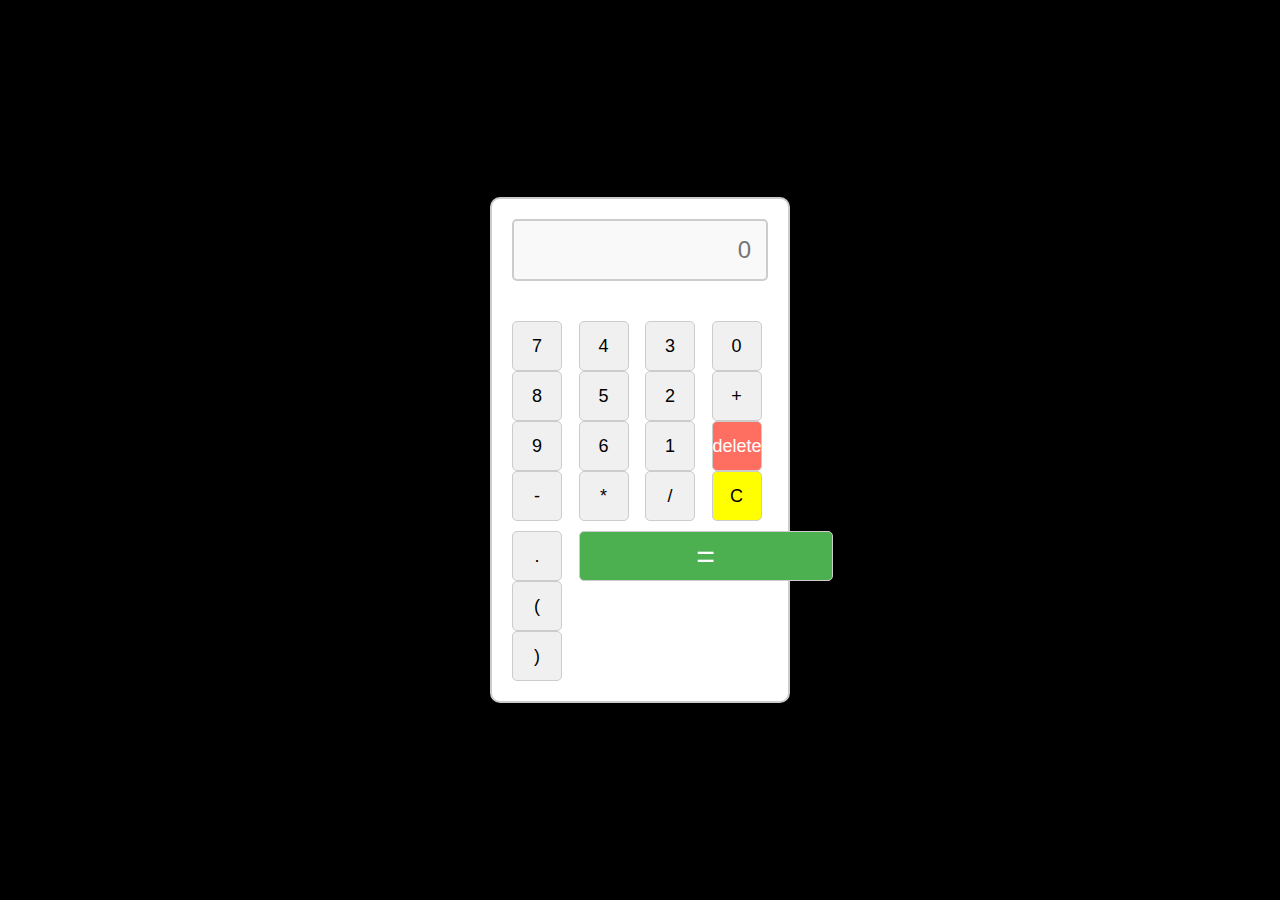
<file: basic projects/calculator/index.html>
<!DOCTYPE html>
<html lang="en">
  <head>
    <meta charset="UTF-8" />
    <meta name="viewport" content="width=device-width, initial-scale=1.0" />
    <title>calculator</title>
    <link
      rel="stylesheet"
      href="style.css
    "
    />
  </head>
  <body>
    <div id="calculator-container">
      <input type="text" id="inputEl" placeholder="0" />
      <div id="btn-container">
        <div>
          <button id="btn">7</button>
          <button id="btn">8</button>
          <button id="btn">9</button>
          <button id="btn">-</button>
        </div>
        <div>
          <button id="btn">4</button>
          <button id="btn">5</button>
          <button id="btn">6</button>
          <button id="btn">*</button>
        </div>
        <div>
          <button id="btn">3</button>
          <button id="btn">2</button>
          <button id="btn">1</button>
          <button id="btn">/</button>
        </div>
        <div>
          <button id="btn">0</button>
          <button id="btn">+</button>
          <button id="delete">delete</button>
          <button id="clearBtn">C</button>
          </div>
          <div>
            <button id="btn">.</button>
            <button id="btn">(</button>
            <button id="btn">)</button>
          </div>
        <button id="equalBtn">=</button>
      </div>
    </div>
  </body>
  <script src="app.js"></script>
</html>
</file>
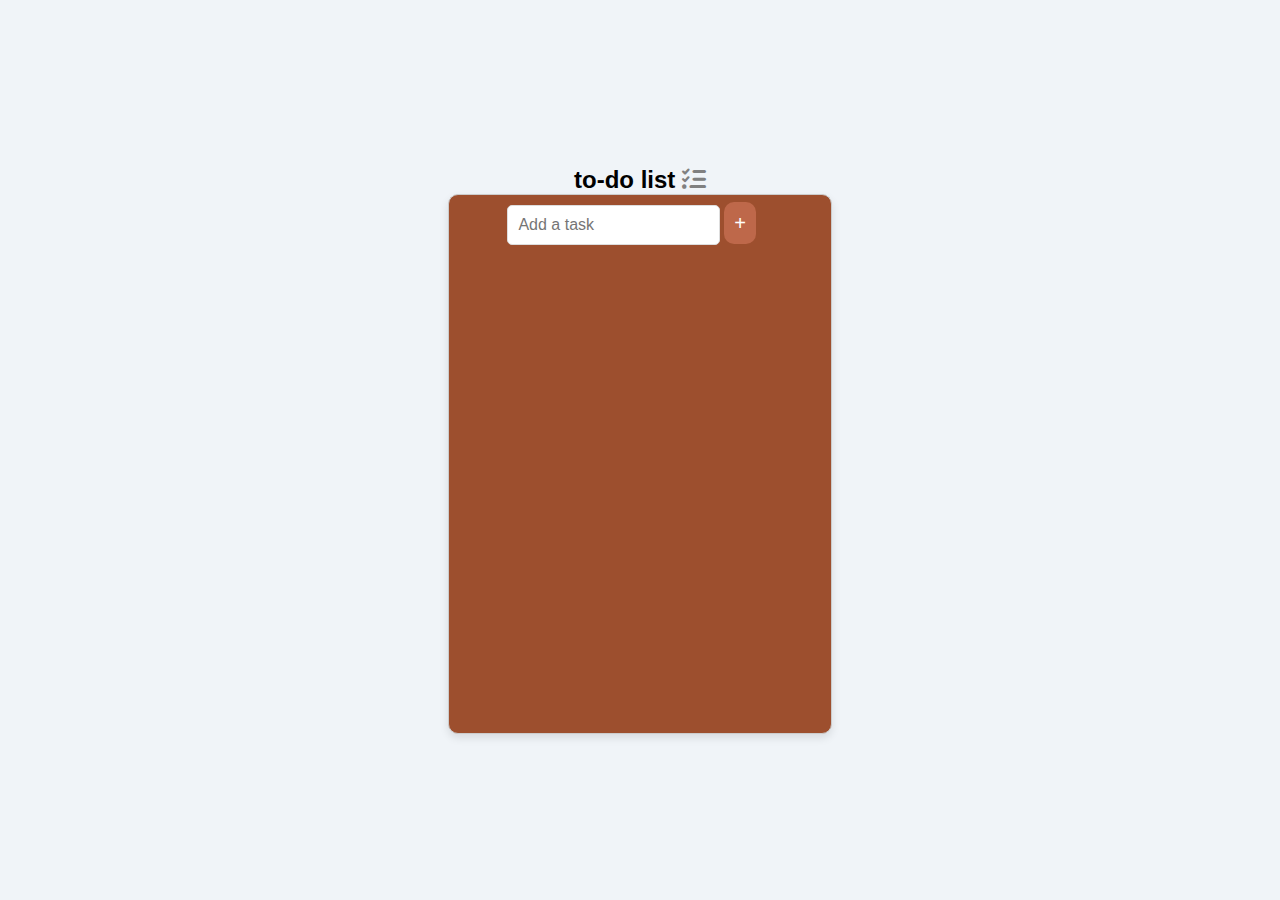
<file: basic projects/to do list/index.html>
<!DOCTYPE html>
<html lang="en">
  <head>
    <meta charset="UTF-8" />
    <meta name="viewport" content="width=device-width, initial-scale=1.0" />
    <title>To-do list</title>
    <!-- Link to Font Awesome for the icon -->
    <link
      href="https://cdnjs.cloudflare.com/ajax/libs/font-awesome/6.0.0-beta3/css/all.min.css"
      rel="stylesheet"
    />

    <!--css file link -->
    <link rel="stylesheet" href="style.css" />
  </head>
  <body>
    <h2>to-do list <i class="fas fa-tasks" style="color:grey;"></i></h2>
    <div id="container">
      <div>
        <input type="text" id="todo-input" placeholder="Add a task" />
        <i id="addBtn">+</i>
      </div>
      <div id="todo-list"></div>
    </div>
  </body>
  <!-- js file link -->
  <script src="app.js"></script>
</html>
</file>
<file: basic projects/to do list/style.css>
* {
    margin: 0;
    padding: 0;
    box-sizing: border-box;
  }
  
  body {
    height: 100vh;
    display: flex;
    flex-direction: column;
    align-items: center;
    justify-content: center;
    font-family: Arial, sans-serif;
    background-color: #f0f4f8; /* Soft light blue-gray background */
  }
  
  #container {
    display: flex;
    flex-direction: column;
    align-items: center;
    width: 30%;
    height: 60%;
    border: 1px solid #ccc;
    padding: 10px 5px;
    background-color: #9d4f2e;
    border-radius: 10px;
    box-shadow: 0 4px 8px rgba(0, 0, 0, 0.1); /* Subtle shadow for depth */
  }
  
  #todo-input {
    padding: 10px;
    border-radius: 5px;
    outline: none;
    border: 1px solid #ddd;
    margin-bottom: 20px;
    width: 80%; /* Make input full width */
    font-size: 16px;
  }
  
  #addBtn {
    font-size: 20px;
    border-radius: 10px;
    color: white;
    background-color: #be684a;
    cursor: pointer;
    padding: 10px;
    border: none;
  }
  
  #add:hover {
    background-color: #9d4f2e; /* Darker shade for hover effect */
  }
  
  #todo-list {
    display: flex;
    flex-direction: column; /* Arrange tasks vertically */
    justify-content: flex-start;
    width: 100%;
    height: 70%; /* Fixed height for todo list */
    gap: 10px;
    overflow-y: auto;
    padding-right: 10px; /* Optional: Add some padding to avoid scrollbars touching edges */
  }
  
  .todo {
    display: flex;
    justify-content: space-between;
    width: 100%; /* Width for the task element */
    border-radius: 5px;
    padding: 10px;
    border: 1px solid #ddd;
    background-color: #f9f9f9;
    box-shadow: 0 2px 4px rgba(29, 20, 20, 0.1); /* Subtle shadow for task elements */
    transition: background-color 0.3s ease;
    cursor: pointer;
  }
  
  .todo:hover {
    background-color: #e9e9e9; /* Light background on hover */
  }
  
  .todo i {
    cursor: pointer;
    font-size: 18px;
    color: black;
    transition: color 0.3s ease;
  }
  
  .todo i:hover {
    color: #9d4f2e; /* Darker color for remove icon hover */
  }
</file>
<file: basic projects/calculator/style.css>
/* Reset margin, padding, and box-sizing for consistent styling */
* {
    margin: 0;
    padding: 0;
    box-sizing: border-box;
  }
  
  /* Body styles to center the calculator on the page */
  body {
    font-family: Arial, sans-serif;
    display: flex;
    align-items: center;
    justify-content: center;
    height: 100vh;
    background-color:black;
  }
  
  /* Container for the calculator */
  #calculator-container {
    display: flex;
    flex-direction: column;
    justify-content: flex-start;
    align-items: center;
    width: 300px;
    height: auto;
    border: 2px solid #ccc;
    border-radius: 10px;
    padding: 20px;
    background-color: #fff;
  }
  
  /* Styling for the input element */
  #inputEl {
    width: 100%;
    padding: 15px;
    font-size: 24px;
    text-align: right;
    margin-bottom: 20px;
    border: 2px solid #ccc;
    border-radius: 5px;
    background-color: #f9f9f9;
    outline: none;
  }
  
  /* Container for the buttons */
  #btn-container {
    display: grid;
    grid-template-columns: repeat(4, 1fr); /* 4 columns for buttons */
    grid-gap: 10px;
    width: 100%;
  }
  
  /* General button styles */
  button {
    font-size: 18px;
    width: 50px;
    height: 50px;
    background-color: #f0f0f0;
    border: 1px solid #ccc;
    border-radius: 5px;
    cursor: pointer;
    transition: background-color 0.2s, transform 0.1s;
  }
  
  /* Hover and active states for buttons */
  button:hover {
    background-color: #e0e0e0;
  }
  
  button:active {
    transform: scale(0.95);
  }
  
  /* Special styles for the 'delete' and 'equal' buttons */
  #delete {
    background-color: #ff6f61;
    color: white;
  }
  
  #delete:hover {
    background-color: #e04e3b;
  }
  
  #equalBtn {
    background-color: #4caf50;
    color: white;
  }
  
  #equalBtn:hover {
    background-color: #45a049;
  }
  #clearBtn{
      background: yellow;
  }
  
  
  /* Add some space below the input field for a better look */
  #btn-container {
    margin-top: 20px;
  }
  #equalBtn {
    width: 450%;
    font-size: xx-large
    
  }
</file>
